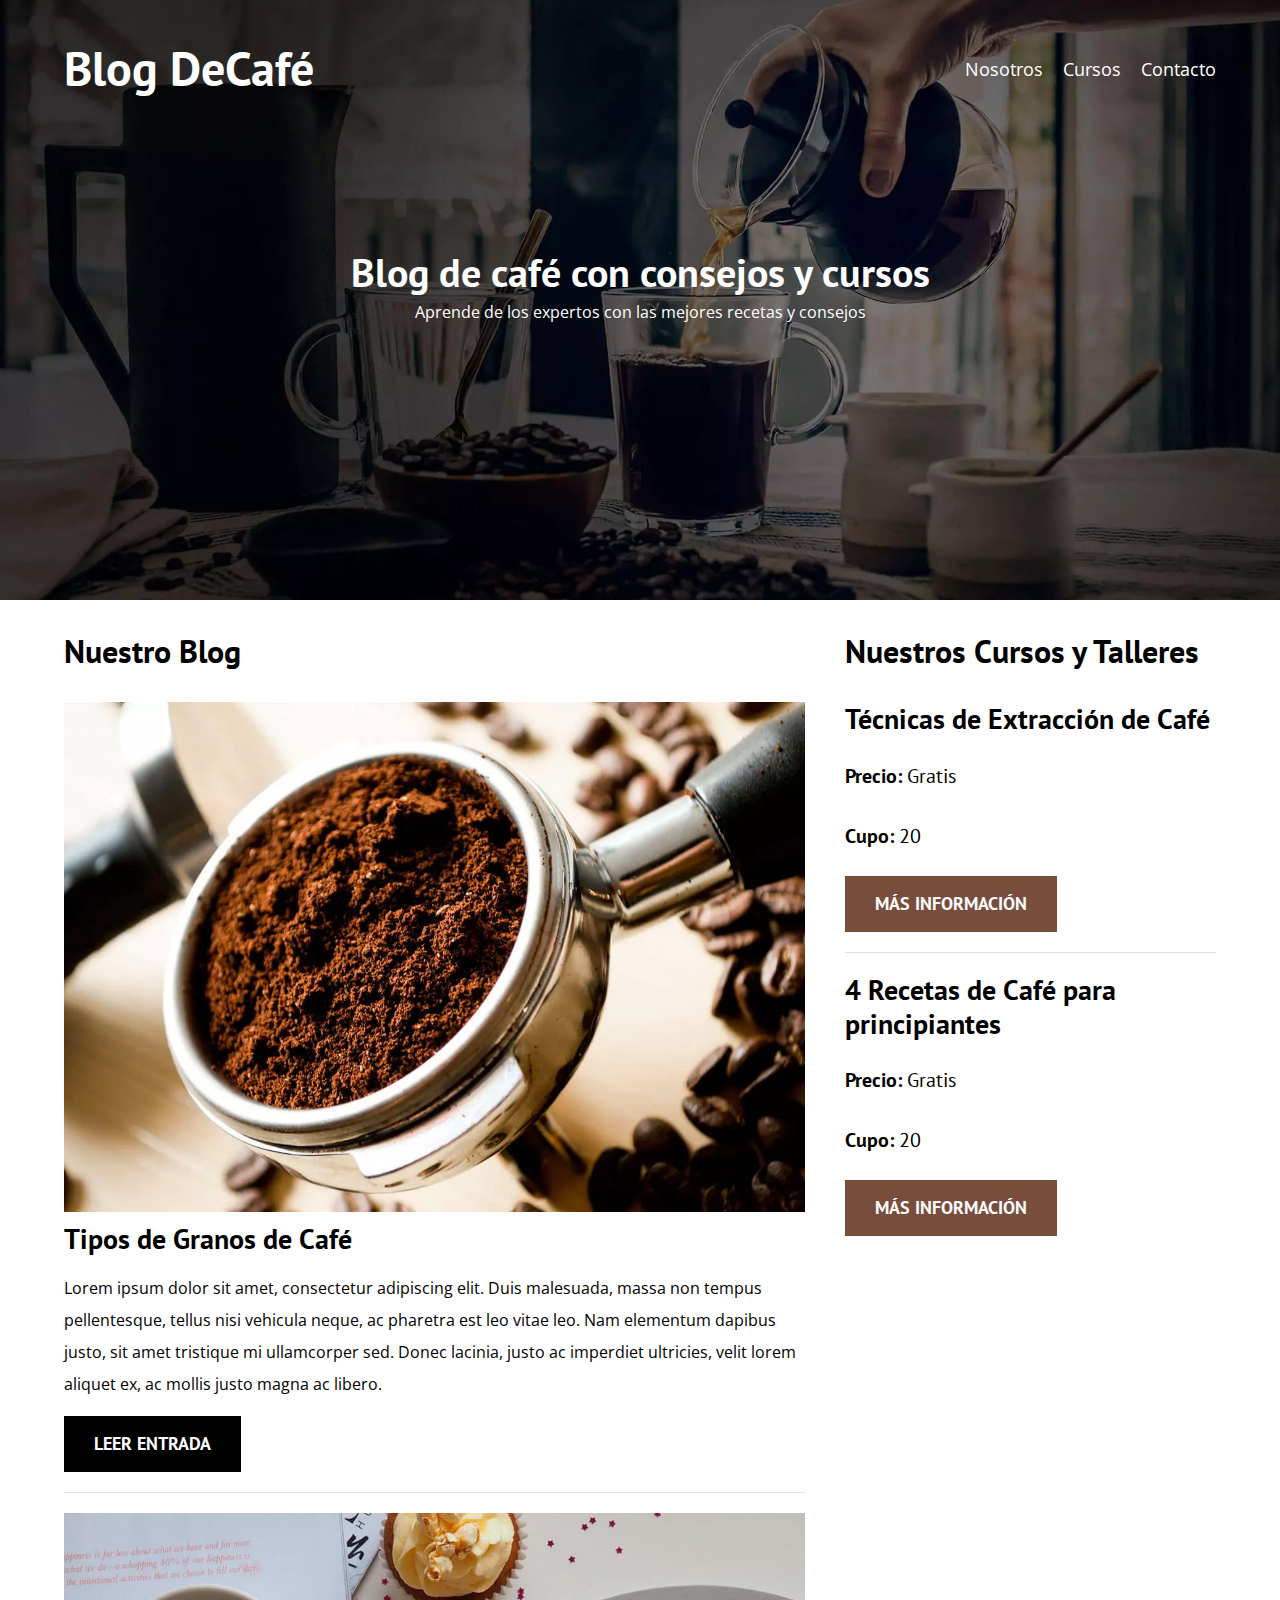
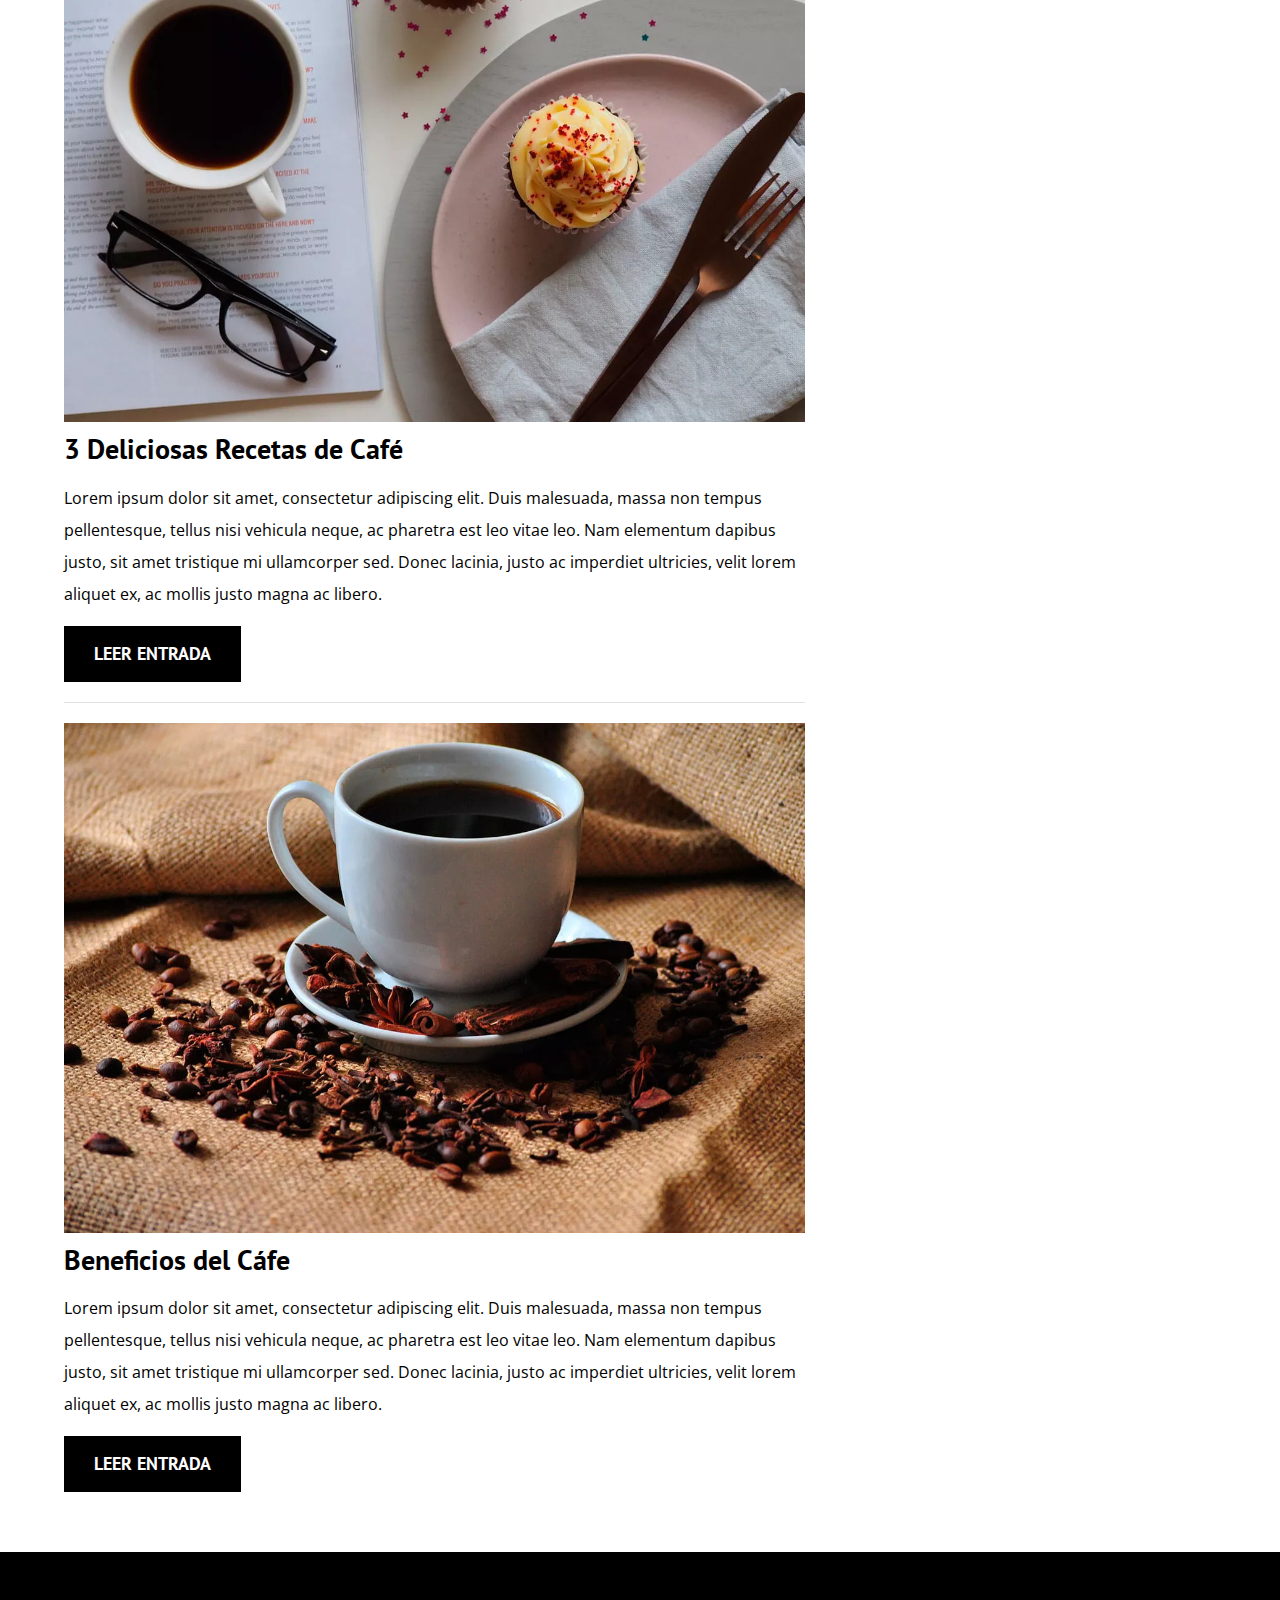
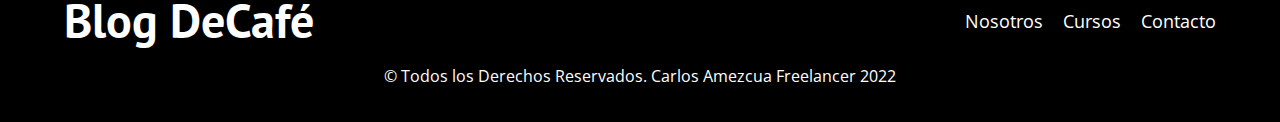
<file: index.html>
<!DOCTYPE html>
<html lang="es">
<head>
    <meta charset="UTF-8">
    <meta http-equiv="X-UA-Compatible" content="IE=edge">
    <meta name="viewport" content="width=device-width, initial-scale=1.0">
    <title>Blog De Café</title>
    <meta name="description" content="Página web de blog de café">

    <!-- Prefetch-> carga la siguiente página a la cual el usuario irá (google analitics) -->
    <link rel="prefetch" href="nosotros.html" as="document">

    <!-- Preload-> carga algunos elementos que son necesarios cargar inmediatamente-->
    <link rel="preload" href="css/normalize.css">
    <link rel="stylesheet" href="css/normalize.css">

    <link rel="preconnect" href="https://fonts.googleapis.com">
    <link rel="preconnect" href="https://fonts.gstatic.com" crossorigin>
    <link href="https://fonts.googleapis.com/css2?family=Open+Sans&family=PT+Sans:wght@400;700&display=swap" rel="stylesheet">

    <link rel="preload" href="css/styles.css">
    <link rel="stylesheet" href="css/styles.css">
</head>

<body>
    <header class="header">
        <div class="contenedor">
            <div class="barra">
                <a href="index.html" class="logo">
                    <h1 class="logo_nombre no-margin centrar-texto">Blog <span class="logo__bold">DeCafé</span></h1>
                    <nav class="navegacion">
                        <a href="nosotros.html" class="navegacion__enlace">Nosotros</a>
                        <a href="cursos.html" class="navegacion__enlace">Cursos</a>
                        <a href="contacto.html" class="navegacion__enlace">Contacto</a>
                    </nav>
                </a>
            </div>
        </div> <!-- Aqui termina el contenedor -->

        <div class="header__texto">
            <h2 class="no-margin">Blog de café con consejos y cursos</h2>
            <p class="no-margin">Aprende de los expertos con las mejores recetas y consejos</p>
        </div>
    </header>
    <div class="contenedor contenido-principal">
        <main class="blog">
            <h3>Nuestro Blog</h3>

            <article class="entrada"> <!-- Aqui inicia el articulo 1-->
                <div class="entrada__imagen">
                    <picture>
                        <source loading="lazy" srcset="img/blog1.webp" type="image/webp">
                        <img src="img/blog1.jpg" alt="imagen blog" loading="lazy">
                    </picture>
                </div>

                <div class="entrada__contenido">
                    <h4 class="no-margin">Tipos de Granos de Café</h4>
                    <p>Lorem ipsum dolor sit amet, consectetur adipiscing
                       elit. Duis malesuada, massa non tempus pellentesque,
                       tellus nisi vehicula neque, ac pharetra est leo vitae
                       leo. Nam elementum dapibus justo, sit amet tristique
                       mi ullamcorper sed. Donec lacinia, justo ac imperdiet
                       ultricies, velit lorem aliquet ex, ac mollis justo magna
                       ac libero.</p>
                       <a href="entrada.html" class="boton boton--primario">Leer Entrada</a>
                </div>
            </article> <!--Aqui termina el articulo 1-->

            <article class="entrada"> <!-- Aqui inicia el articulo 2-->
                <div class="entrada__imagen">
                    <picture>
                        <source loading="lazy" srcset="img/blog2.webp" type="image/webp">
                        <img src="img/blog2.jpg" alt="imagen blog" loading="lazy">
                    </picture>
                </div>

                <div class="entrada__contenido">
                    <h4 class="no-margin">3 Deliciosas Recetas de Café</h4>
                    <p>Lorem ipsum dolor sit amet, consectetur adipiscing
                       elit. Duis malesuada, massa non tempus pellentesque,
                       tellus nisi vehicula neque, ac pharetra est leo vitae
                       leo. Nam elementum dapibus justo, sit amet tristique
                       mi ullamcorper sed. Donec lacinia, justo ac imperdiet
                       ultricies, velit lorem aliquet ex, ac mollis justo magna
                       ac libero.</p>
                       <a href="entrada.html" class="boton boton--primario">Leer Entrada</a>
                </div>
            </article> <!--Aqui termina el articulo 2-->

            <article class="entrada"> <!-- Aqui inicia el articulo 3-->
                <div class="entrada__imagen">
                    <picture>
                        <source loading="lazy" srcset="img/blog3.webp" type="image/webp">
                        <img src="img/blog3.jpg" alt="imagen blog" loading="lazy">
                    </picture>
                </div>

                <div class="entrada__contenido">
                    <h4 class="no-margin">Beneficios del Cáfe</h4>
                    <p>Lorem ipsum dolor sit amet, consectetur adipiscing
                       elit. Duis malesuada, massa non tempus pellentesque,
                       tellus nisi vehicula neque, ac pharetra est leo vitae
                       leo. Nam elementum dapibus justo, sit amet tristique
                       mi ullamcorper sed. Donec lacinia, justo ac imperdiet
                       ultricies, velit lorem aliquet ex, ac mollis justo magna
                       ac libero.</p>
                       <a href="entrada.html" class="boton boton--primario">Leer Entrada</a>
                </div>
            </article> <!--Aqui termina el articulo 3-->
        </main>

        <aside class="sidebar">
            <h3>Nuestros Cursos y Talleres</h3>
            <ul class="cursos no-padding"> <!-- Unorder List (Agrega viñeta) Order List (Agrega Numeración)-->
                <li class="widget-curso">
                    <h4 class="no-margin">Técnicas de Extracción de Café</h4>
                    <p class="widget-curso__label">Precio:
                        <span class="widget-curso__info">Gratis</span>
                    </p>
                    <p class="widget-curso__label">Cupo:
                        <span class="widget-curso__info">20</span>
                    </p>
                    <a href="entrada.html" class="boton boton--secundario">Más Información</a>
                </li>

                <li class="widget-curso">
                    <h4 class="no-margin">4 Recetas de Café para principiantes</h4>
                    <p class="widget-curso__label">Precio:
                        <span class="widget-curso__info">Gratis</span>
                    </p>
                    <p class="widget-curso__label">Cupo:
                        <span class="widget-curso__info">20</span>
                    </p>
                    <a href="entrada.html" class="boton boton--secundario">Más Información</a>
                </li>
            </ul> <!-- Aqui termina el curso 1 -->
        </aside>
    </div>
    <footer class="footer">
        <div class="contenedor">
            <div class="barra">
                <a href="index.html" class="logo">
                    <h1 class="logo_nombre no-margin centrar-texto">Blog <span class="logo__bold">DeCafé</span></h1>
                    <nav class="navegacion">
                        <a href="nosotros.html" class="navegacion__enlace">Nosotros</a>
                        <a href="cursos.html" class="navegacion__enlace">Cursos</a>
                        <a href="contacto.html" class="navegacion__enlace">Contacto</a>
                    </nav>
                </a>
            </div>
        </div>
        <div class="footer__texto">
            <p class="no-margin"> &#169 Todos los Derechos Reservados. Carlos Amezcua Freelancer 2022</p>
        </div>
    </footer>
    <script src="js/modernizr.js"></script>
</body>
</html>
</file>
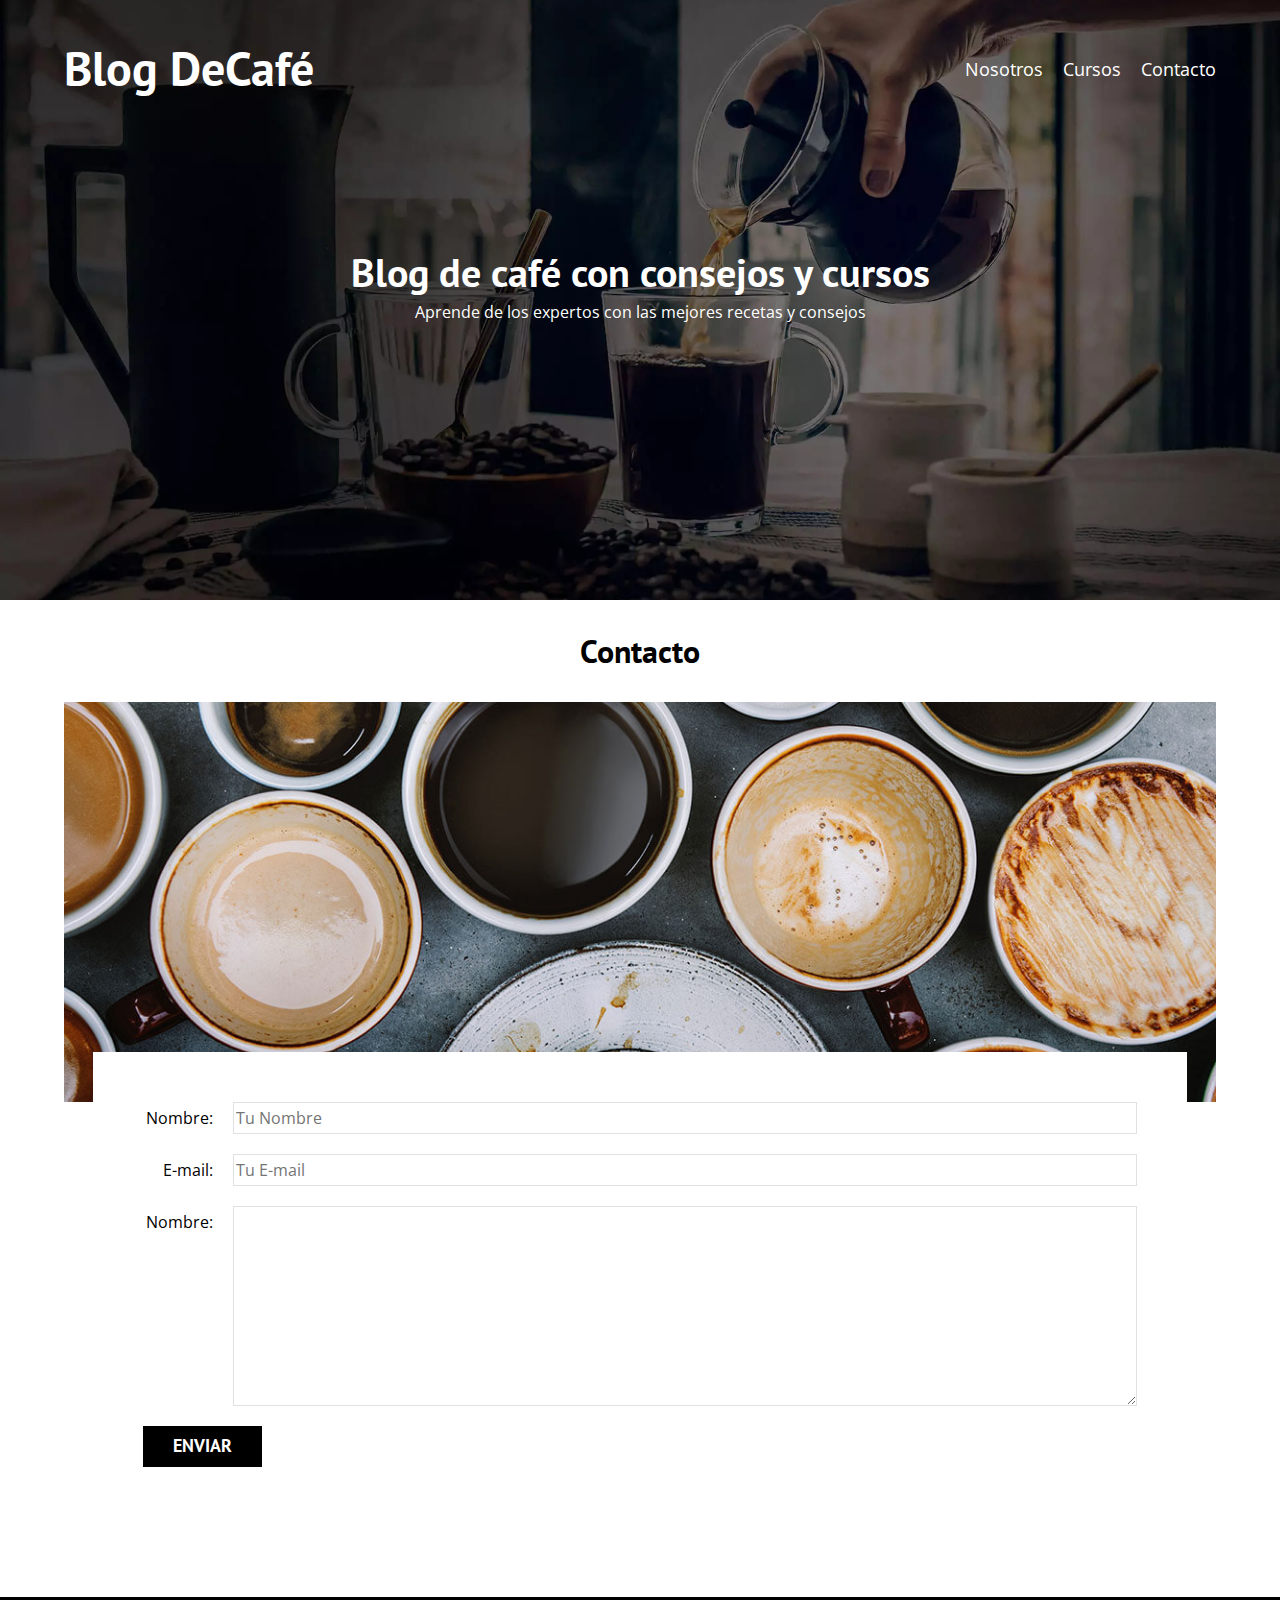
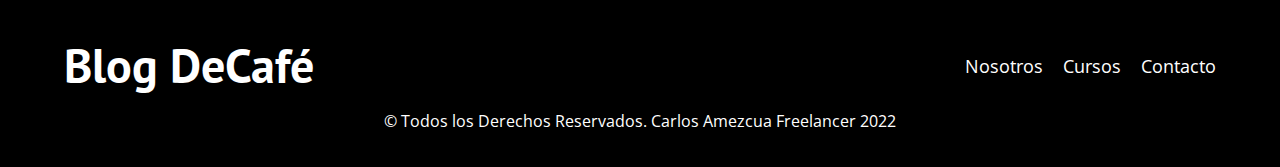
<file: contacto.html>
<!DOCTYPE html>
<html lang="es">
<head>
    <meta charset="UTF-8">
    <meta http-equiv="X-UA-Compatible" content="IE=edge">
    <meta name="viewport" content="width=device-width, initial-scale=1.0">
    <title>Blog De Café</title>
    <link rel="preload" href="css/normalize.css">
    <link rel="stylesheet" href="css/normalize.css">

    <link rel="preconnect" href="https://fonts.googleapis.com">
    <link rel="preconnect" href="https://fonts.gstatic.com" crossorigin>
    <link href="https://fonts.googleapis.com/css2?family=Open+Sans&family=PT+Sans:wght@400;700&display=swap" rel="stylesheet">

    <link rel="preload" href="css/styles.css">
    <link rel="stylesheet" href="css/styles.css">
</head>
<body>
    <header class="header">
        <div class="contenedor">
            <div class="barra">
                <a href="index.html" class="logo">
                    <h1 class="logo_nombre no-margin centrar-texto">Blog <span class="logo__bold">DeCafé</span></h1>
                    <nav class="navegacion">
                        <a href="nosotros.html" class="navegacion__enlace">Nosotros</a>
                        <a href="cursos.html" class="navegacion__enlace">Cursos</a>
                        <a href="contacto.html" class="navegacion__enlace">Contacto</a>
                    </nav>
                </a>
            </div>
        </div> <!-- Aqui termina el contenedor -->

        <div class="header__texto">
            <h2 class="no-margin">Blog de café con consejos y cursos</h2>
            <p class="no-margin">Aprende de los expertos con las mejores recetas y consejos</p>
        </div>
    </header>
    <main class="contenedor">
        <h3 class="centrar-texto">Contacto</h3>

        <div class="contacto-bg"> </div>

        <form class="formulario">
            <div class="campo">
                <label class="campo__label" for="nombre">Nombre:</label>
                <input class="campo__field" type="text" placeholder="Tu Nombre" id="nombre">
            </div>
            <div class="campo">
                <label class="campo__label" for="email">E-mail:</label>
                <input class="campo__field" type="email" placeholder="Tu E-mail" id="email">
            </div>
            <div class="campo">
                <label class="campo__label" for="mensaje">Nombre:</label>
                <textarea class="campo__field campo__field--textArea" id="mensaje"></textarea>
            </div>
            <div class="campo">
                <input type="submit" value="Enviar" class="boton boton--primario">
            </div>
        </form>

    </main>

    <footer class="footer">
        <div class="contenedor">
            <div class="barra">
                <a href="index.html" class="logo">
                    <h1 class="logo_nombre no-margin centrar-texto">Blog <span class="logo__bold">DeCafé</span></h1>
                    <nav class="navegacion">
                        <a href="nosotros.html" class="navegacion__enlace">Nosotros</a>
                        <a href="cursos.html" class="navegacion__enlace">Cursos</a>
                        <a href="contacto.html" class="navegacion__enlace">Contacto</a>
                    </nav>
                </a>
            </div>
        </div>
        <div class="footer__texto">
            <p class="no-margin"> &#169 Todos los Derechos Reservados. Carlos Amezcua Freelancer 2022</p>
        </div>
    </footer>
    <script src="js/modernizr.js"></script>
</body>
</html>
</file>
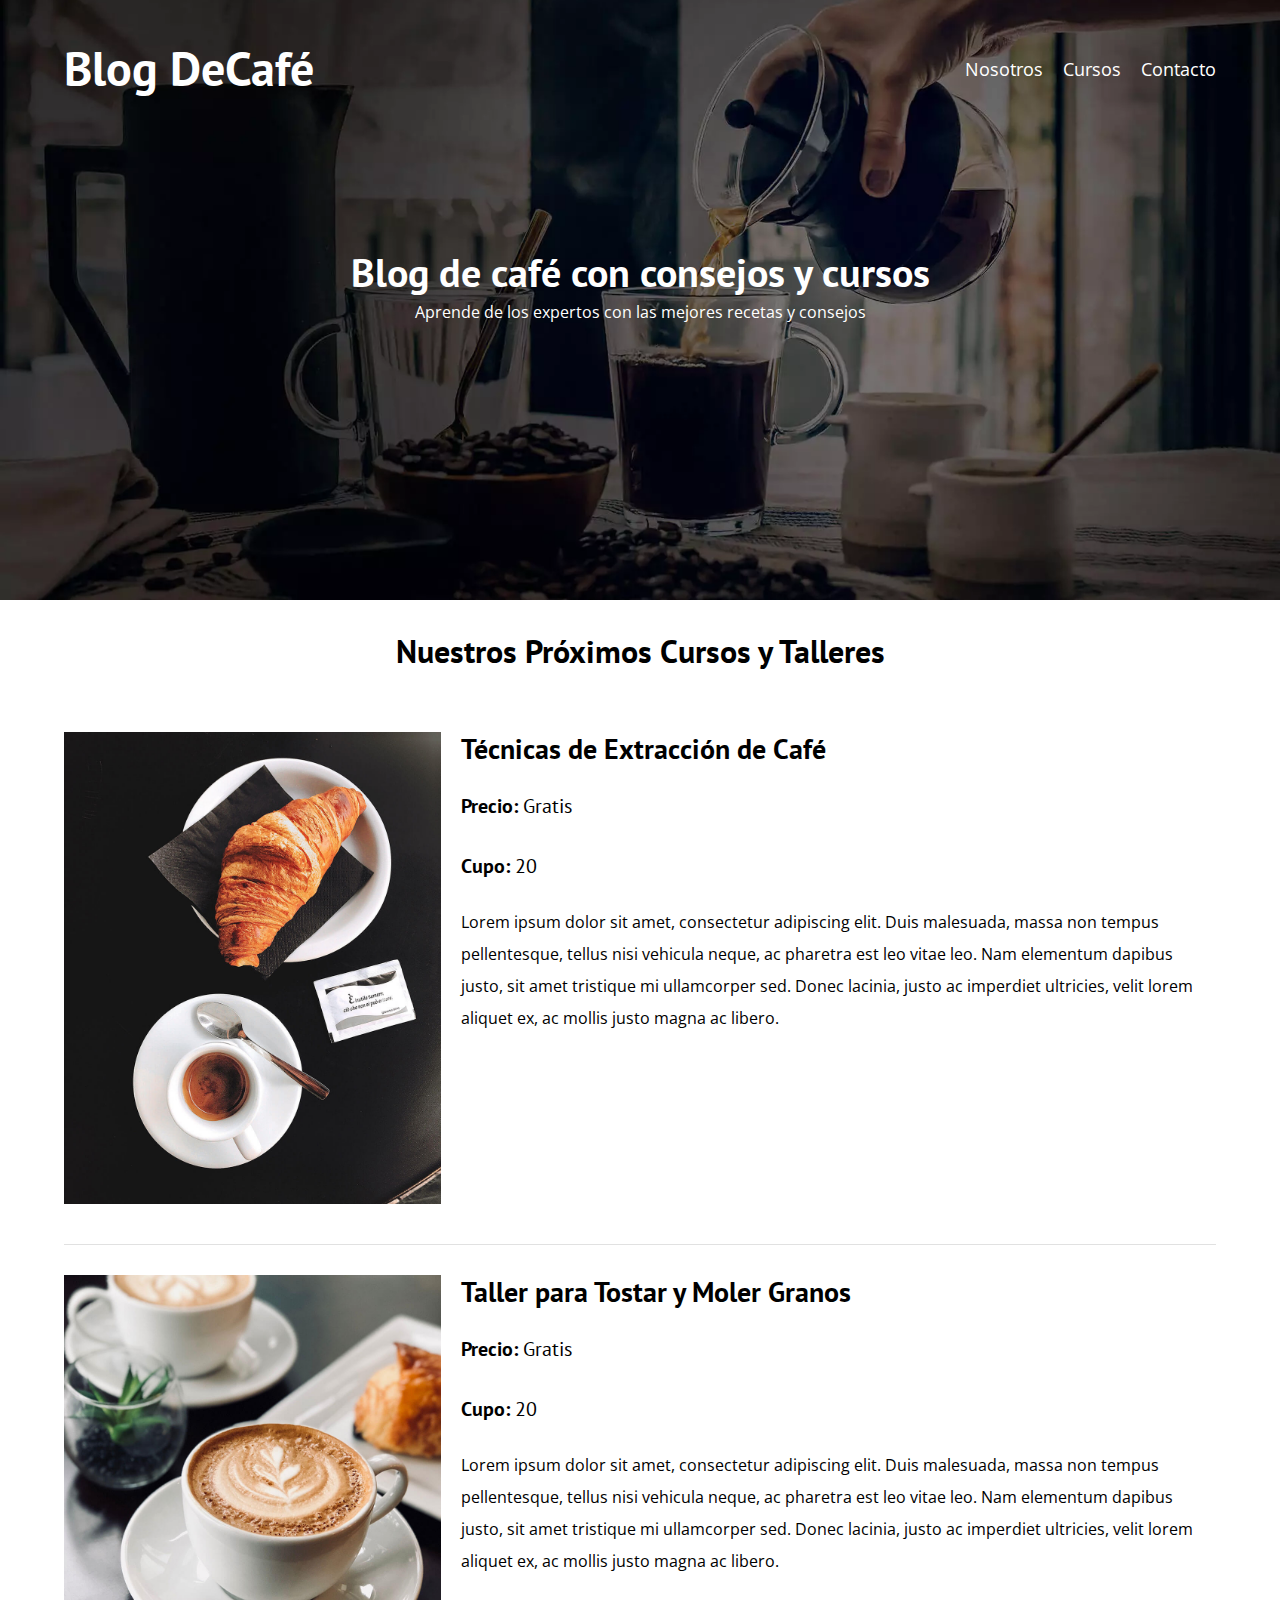
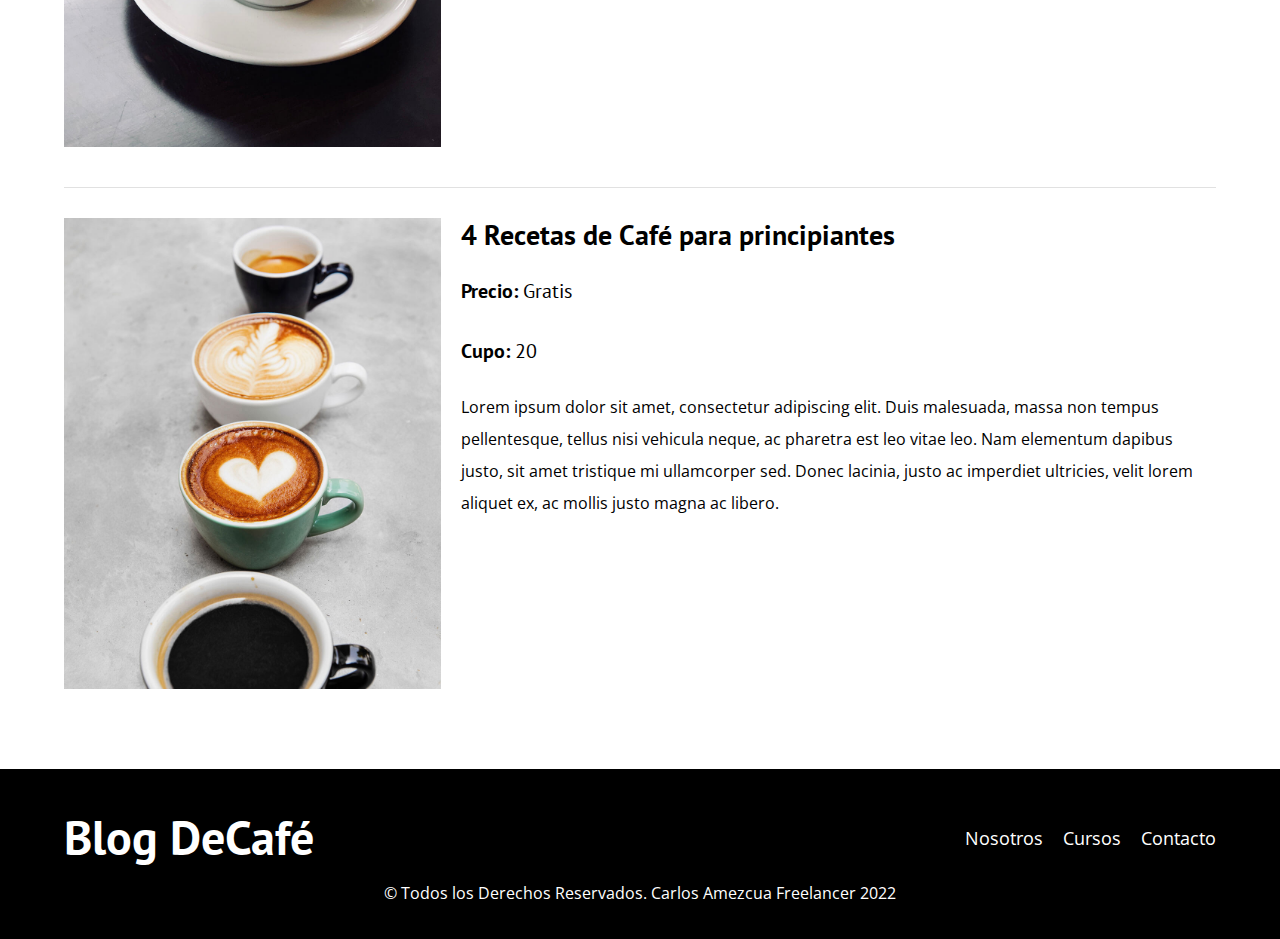
<file: cursos.html>
<!DOCTYPE html>
<html lang="es">
<head>
    <meta charset="UTF-8">
    <meta http-equiv="X-UA-Compatible" content="IE=edge">
    <meta name="viewport" content="width=device-width, initial-scale=1.0">
    <title>Blog De Café</title>
    <link rel="preload" href="css/normalize.css">
    <link rel="stylesheet" href="css/normalize.css">

    <link rel="preconnect" href="https://fonts.googleapis.com">
    <link rel="preconnect" href="https://fonts.gstatic.com" crossorigin>
    <link href="https://fonts.googleapis.com/css2?family=Open+Sans&family=PT+Sans:wght@400;700&display=swap" rel="stylesheet">

    <link rel="preload" href="css/styles.css">
    <link rel="stylesheet" href="css/styles.css">
</head>
<body>
    <header class="header">
        <div class="contenedor">
            <div class="barra">
                <a href="index.html" class="logo">
                    <h1 class="logo_nombre no-margin centrar-texto">Blog <span class="logo__bold">DeCafé</span></h1>
                    <nav class="navegacion">
                        <a href="nosotros.html" class="navegacion__enlace">Nosotros</a>
                        <a href="cursos.html" class="navegacion__enlace">Cursos</a>
                        <a href="contacto.html" class="navegacion__enlace">Contacto</a>
                    </nav>
                </a>
            </div>
        </div> <!-- Aqui termina el contenedor -->

        <div class="header__texto">
            <h2 class="no-margin">Blog de café con consejos y cursos</h2>
            <p class="no-margin">Aprende de los expertos con las mejores recetas y consejos</p>
        </div>
    </header>
    <main class="contenedor">
        <h3 class="centrar-texto">Nuestros Próximos Cursos y Talleres</h3>
        <div class="curso">
            <div class="curso__imagen">
                <img src="img/curso1.jpg" alt="imagen del curso" loading="lazy">
            </div>
            <div class="curso__informacion">
                <h4 class="no-margin">Técnicas de Extracción de Café</h4>
                <p class="curso__label">Precio:
                <span class="curso__info">Gratis</span>
                </p>
                <p class="curso__label">Cupo:
                <span class="curso__info">20</span>
                </p>
                <p class="curso__descripcion">
                    Lorem ipsum dolor sit amet, consectetur adipiscing
                    elit. Duis malesuada, massa non tempus pellentesque,
                    tellus nisi vehicula neque, ac pharetra est leo vitae
                    leo. Nam elementum dapibus justo, sit amet tristique
                    mi ullamcorper sed. Donec lacinia, justo ac imperdiet
                    ultricies, velit lorem aliquet ex, ac mollis justo magna
                    ac libero.</p>
            </div> <!-- .curso__informacion-->
        </div> <!-- .curso -->
        <div class="curso">
            <div class="curso__imagen">
                <img src="img/curso2.jpg" alt="imagen del curso" loading="lazy">
            </div>
            <div class="curso__informacion">
                <h4 class="no-margin">Taller para Tostar y Moler Granos</h4>
                <p class="curso__label">Precio:
                <span class="curso__info">Gratis</span>
                </p>
                <p class="curso__label">Cupo:
                <span class="curso__info">20</span>
                </p>
                <p class="curso__descripcion">
                    Lorem ipsum dolor sit amet, consectetur adipiscing
                    elit. Duis malesuada, massa non tempus pellentesque,
                    tellus nisi vehicula neque, ac pharetra est leo vitae
                    leo. Nam elementum dapibus justo, sit amet tristique
                    mi ullamcorper sed. Donec lacinia, justo ac imperdiet
                    ultricies, velit lorem aliquet ex, ac mollis justo magna
                    ac libero.</p>
            </div> <!-- .curso__informacion-->
        </div> <!-- .curso -->
        <div class="curso">
            <div class="curso__imagen">
                <img src="img/curso3.jpg" alt="imagen del curso" loading="lazy">
            </div>
            <div class="curso__informacion">
                <h4 class="no-margin">4 Recetas de Café para principiantes</h4>
                <p class="curso__label">Precio:
                <span class="curso__info">Gratis</span>
                </p>
                <p class="curso__label">Cupo:
                <span class="curso__info">20</span>
                </p>
                <p class="curso__descripcion">
                    Lorem ipsum dolor sit amet, consectetur adipiscing
                    elit. Duis malesuada, massa non tempus pellentesque,
                    tellus nisi vehicula neque, ac pharetra est leo vitae
                    leo. Nam elementum dapibus justo, sit amet tristique
                    mi ullamcorper sed. Donec lacinia, justo ac imperdiet
                    ultricies, velit lorem aliquet ex, ac mollis justo magna
                    ac libero.</p>
            </div> <!-- .curso__informacion-->
        </div> <!-- .curso -->

    </main>

    <footer class="footer">
        <div class="contenedor">
            <div class="barra">
                <a href="index.html" class="logo">
                    <h1 class="logo_nombre no-margin centrar-texto">Blog <span class="logo__bold">DeCafé</span></h1>
                    <nav class="navegacion">
                        <a href="nosotros.html" class="navegacion__enlace">Nosotros</a>
                        <a href="cursos.html" class="navegacion__enlace">Cursos</a>
                        <a href="contacto.html" class="navegacion__enlace">Contacto</a>
                    </nav>
                </a>
            </div>
        </div>
        <div class="footer__texto">
            <p class="no-margin"> &#169 Todos los Derechos Reservados. Carlos Amezcua Freelancer 2022</p>
        </div>
    </footer>
    <script src="js/modernizr.js"></script>
</body>
</html>
</file>
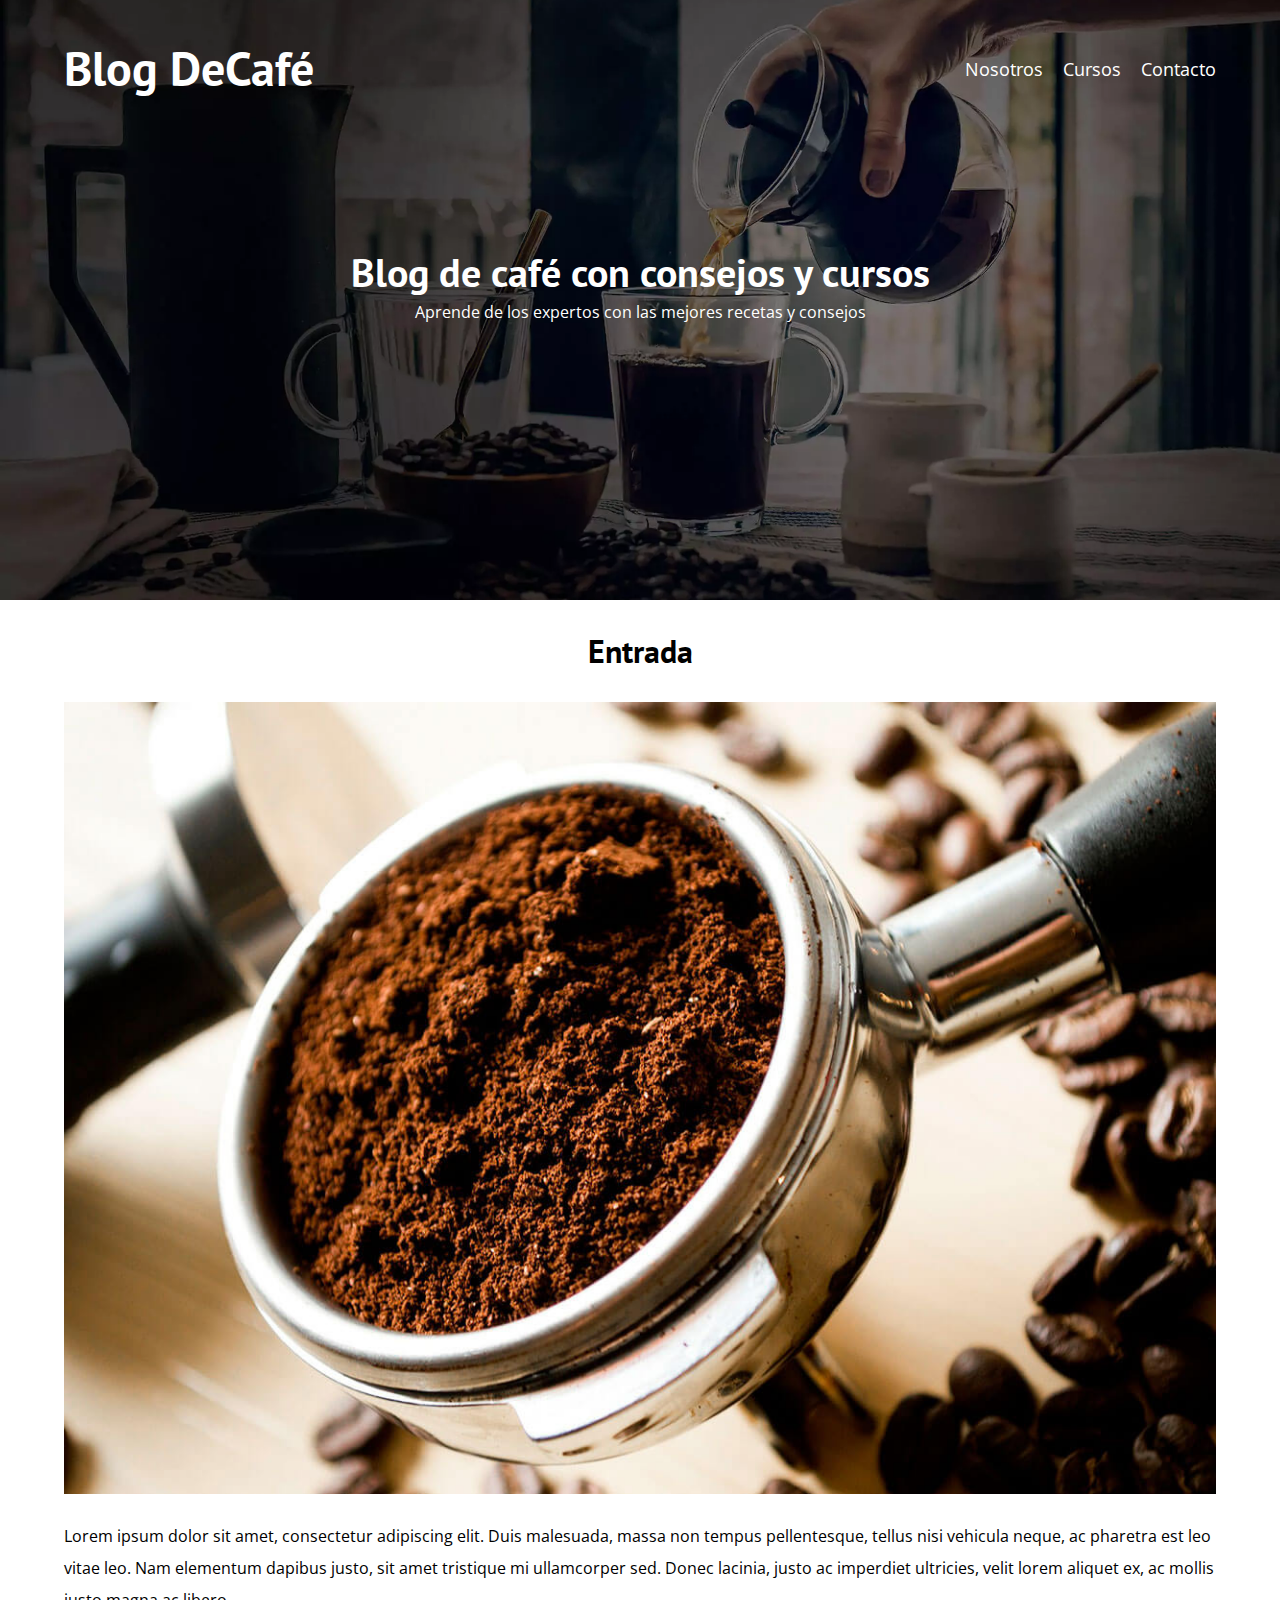
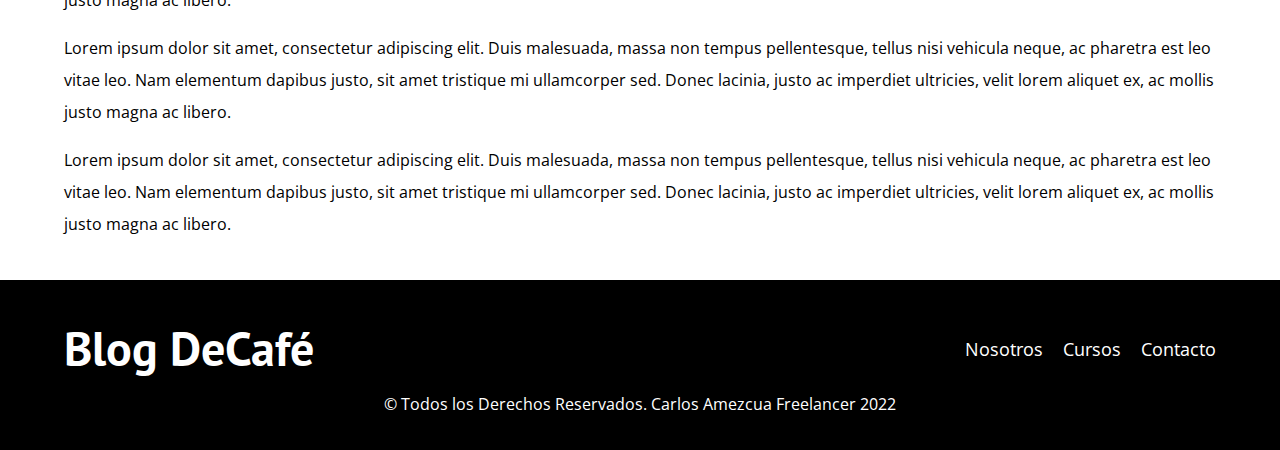
<file: entrada.html>
<!DOCTYPE html>
<html lang="es">
<head>
    <meta charset="UTF-8">
    <meta http-equiv="X-UA-Compatible" content="IE=edge">
    <meta name="viewport" content="width=device-width, initial-scale=1.0">
    <title>Blog De Café</title>
    <link rel="preload" href="css/normalize.css">
    <link rel="stylesheet" href="css/normalize.css">

    <link rel="preconnect" href="https://fonts.googleapis.com">
    <link rel="preconnect" href="https://fonts.gstatic.com" crossorigin>
    <link href="https://fonts.googleapis.com/css2?family=Open+Sans&family=PT+Sans:wght@400;700&display=swap" rel="stylesheet">

    <link rel="preload" href="css/styles.css">
    <link rel="stylesheet" href="css/styles.css">
</head>
<body>
    <header class="header">
        <div class="contenedor">
            <div class="barra">
                <a href="index.html" class="logo">
                    <h1 class="logo_nombre no-margin centrar-texto">Blog <span class="logo__bold">DeCafé</span></h1>
                    <nav class="navegacion">
                        <a href="nosotros.html" class="navegacion__enlace">Nosotros</a>
                        <a href="cursos.html" class="navegacion__enlace">Cursos</a>
                        <a href="contacto.html" class="navegacion__enlace">Contacto</a>
                    </nav>
                </a>
            </div>
        </div> <!-- Aqui termina el contenedor -->

        <div class="header__texto">
            <h2 class="no-margin">Blog de café con consejos y cursos</h2>
            <p class="no-margin">Aprende de los expertos con las mejores recetas y consejos</p>
        </div>
    </header>
    <main class="contenedor">
        <h3 class="centrar-texto">Entrada</h3>

        <img src="img/blog1.jpg" alt="imagen del Blog" loading="lazy">
        <p>Lorem ipsum dolor sit amet, consectetur adipiscing
            elit. Duis malesuada, massa non tempus pellentesque,
            tellus nisi vehicula neque, ac pharetra est leo vitae
            leo. Nam elementum dapibus justo, sit amet tristique
            mi ullamcorper sed. Donec lacinia, justo ac imperdiet
            ultricies, velit lorem aliquet ex, ac mollis justo magna
            ac libero.</p>
        <p>Lorem ipsum dolor sit amet, consectetur adipiscing
            elit. Duis malesuada, massa non tempus pellentesque,
            tellus nisi vehicula neque, ac pharetra est leo vitae
            leo. Nam elementum dapibus justo, sit amet tristique
            mi ullamcorper sed. Donec lacinia, justo ac imperdiet
            ultricies, velit lorem aliquet ex, ac mollis justo magna
            ac libero.</p>
        <p>Lorem ipsum dolor sit amet, consectetur adipiscing
            elit. Duis malesuada, massa non tempus pellentesque,
            tellus nisi vehicula neque, ac pharetra est leo vitae
            leo. Nam elementum dapibus justo, sit amet tristique
            mi ullamcorper sed. Donec lacinia, justo ac imperdiet
            ultricies, velit lorem aliquet ex, ac mollis justo magna
            ac libero.</p>
    </main>

    <footer class="footer">
        <div class="contenedor">
            <div class="barra">
                <a href="index.html" class="logo">
                    <h1 class="logo_nombre no-margin centrar-texto">Blog <span class="logo__bold">DeCafé</span></h1>
                    <nav class="navegacion">
                        <a href="nosotros.html" class="navegacion__enlace">Nosotros</a>
                        <a href="cursos.html" class="navegacion__enlace">Cursos</a>
                        <a href="contacto.html" class="navegacion__enlace">Contacto</a>
                    </nav>
                </a>
            </div>
        </div>
        <div class="footer__texto">
            <p class="no-margin"> &#169 Todos los Derechos Reservados. Carlos Amezcua Freelancer 2022</p>
        </div>
    </footer>
    <script src="js/modernizr.js"></script>
</body>
</html>
</file>
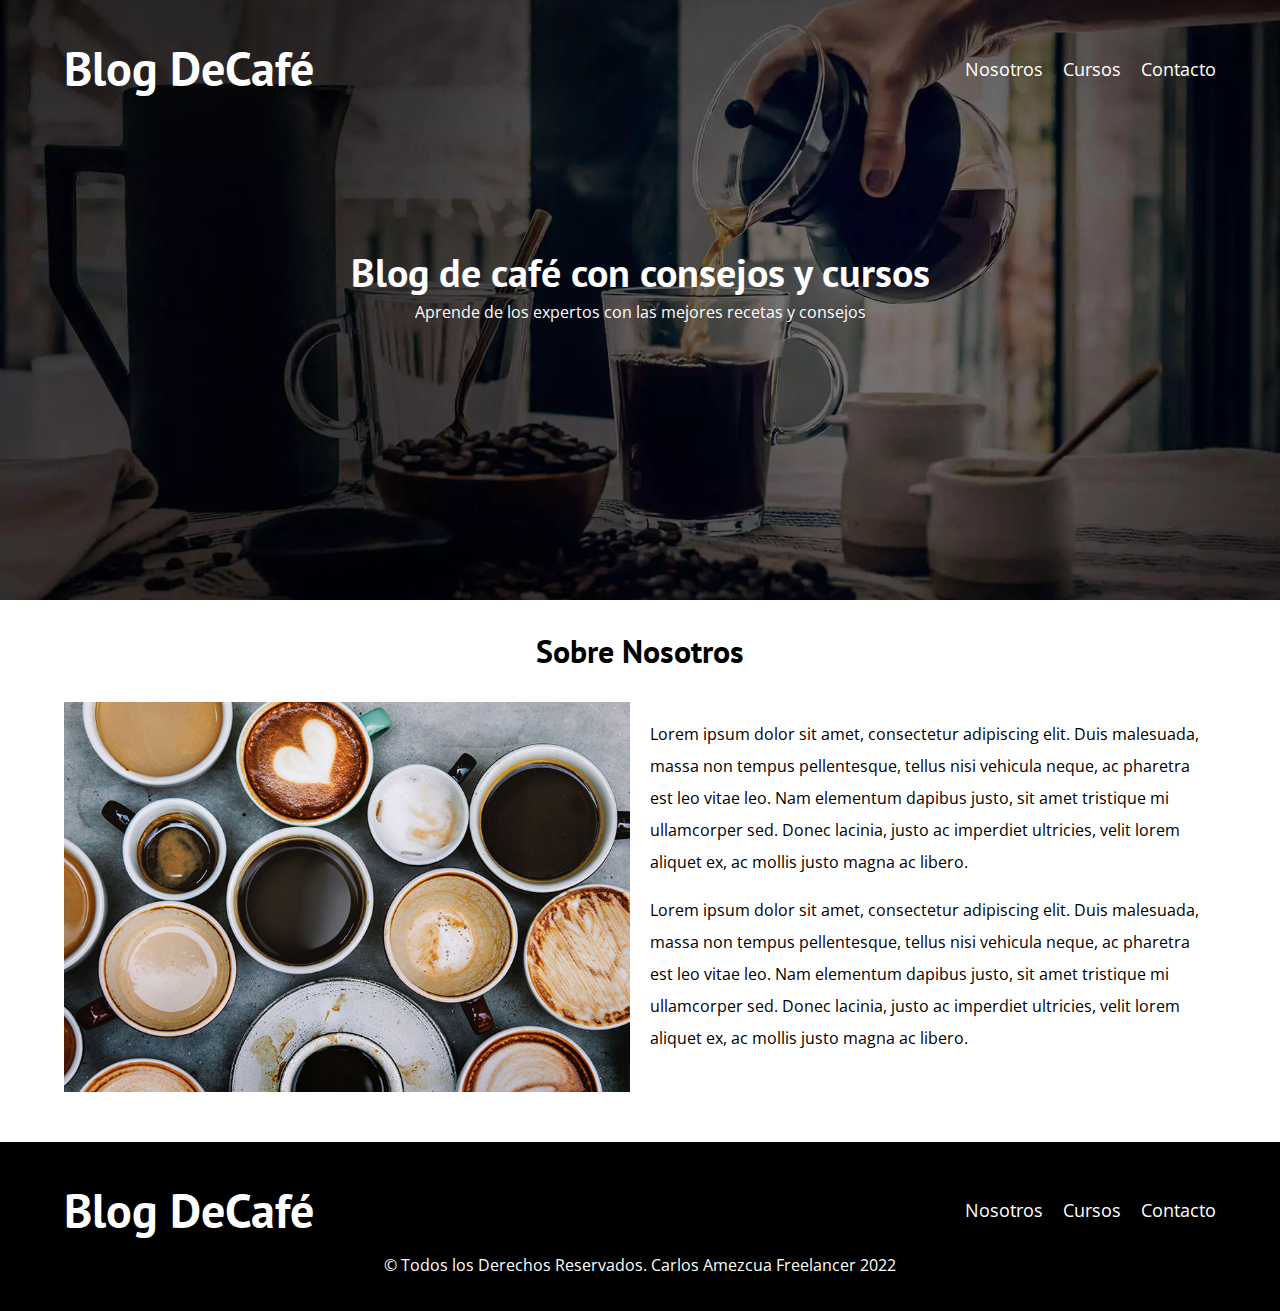
<file: nosotros.html>
<!DOCTYPE html>
<html lang="es">
<head>
    <meta charset="UTF-8">
    <meta http-equiv="X-UA-Compatible" content="IE=edge">
    <meta name="viewport" content="width=device-width, initial-scale=1.0">
    <title>Blog De Café</title>
    <link rel="preload" href="css/normalize.css">
    <link rel="stylesheet" href="css/normalize.css">

    <link rel="preconnect" href="https://fonts.googleapis.com">
    <link rel="preconnect" href="https://fonts.gstatic.com" crossorigin>
    <link href="https://fonts.googleapis.com/css2?family=Open+Sans&family=PT+Sans:wght@400;700&display=swap" rel="stylesheet">

    <link rel="preload" href="css/styles.css">
    <link rel="stylesheet" href="css/styles.css">
</head>
<body>
    <header class="header">
        <div class="contenedor">
            <div class="barra">
                <a href="index.html" class="logo">
                    <h1 class="logo_nombre no-margin centrar-texto">Blog <span class="logo__bold">DeCafé</span></h1>
                    <nav class="navegacion">
                        <a href="nosotros.html" class="navegacion__enlace">Nosotros</a>
                        <a href="cursos.html" class="navegacion__enlace">Cursos</a>
                        <a href="contacto.html" class="navegacion__enlace">Contacto</a>
                    </nav>
                </a>
            </div>
        </div> <!-- Aqui termina el contenedor -->

        <div class="header__texto">
            <h2 class="no-margin">Blog de café con consejos y cursos</h2>
            <p class="no-margin">Aprende de los expertos con las mejores recetas y consejos</p>
        </div>
    </header>
    <main class="contenedor">
        <h3 class="centrar-texto">Sobre Nosotros</h3>

        <div class="sobre-nosotros">
            <div class="sobre-nosotros__imagen">
                <img src="img/nosotros.jpg" alt="imagen nosotros" loading="lazy">
            </div>

            <div class="sobre-nosotros__texto">
                <p>Lorem ipsum dolor sit amet, consectetur adipiscing
                    elit. Duis malesuada, massa non tempus pellentesque,
                    tellus nisi vehicula neque, ac pharetra est leo vitae
                    leo. Nam elementum dapibus justo, sit amet tristique
                    mi ullamcorper sed. Donec lacinia, justo ac imperdiet
                    ultricies, velit lorem aliquet ex, ac mollis justo magna
                    ac libero.</p>
                <p>Lorem ipsum dolor sit amet, consectetur adipiscing
                    elit. Duis malesuada, massa non tempus pellentesque,
                    tellus nisi vehicula neque, ac pharetra est leo vitae
                    leo. Nam elementum dapibus justo, sit amet tristique
                    mi ullamcorper sed. Donec lacinia, justo ac imperdiet
                    ultricies, velit lorem aliquet ex, ac mollis justo magna
                    ac libero.</p>
            </div>
        </div>
    </main>

    <footer class="footer">
        <div class="contenedor">
            <div class="barra">
                <a href="index.html" class="logo">
                    <h1 class="logo_nombre no-margin centrar-texto">Blog <span class="logo__bold">DeCafé</span></h1>
                    <nav class="navegacion">
                        <a href="nosotros.html" class="navegacion__enlace">Nosotros</a>
                        <a href="cursos.html" class="navegacion__enlace">Cursos</a>
                        <a href="contacto.html" class="navegacion__enlace">Contacto</a>
                    </nav>
                </a>
            </div>
        </div>
        <div class="footer__texto">
            <p class="no-margin"> &#169 Todos los Derechos Reservados. Carlos Amezcua Freelancer 2022</p>
        </div>
    </footer>
    <script src="js/modernizr.js"></script>
</body>
</html>
</file>
<file: css/styles.css>
:root{
    --fuenteHeading: 'PT Sans', Sans-Serif;
    --fuenteParrafos: 'Open Sans', Sans-Serif;

    --blanco: #FFFFFF;
    --gris: #e1e1e1;
    --primario: #784D3C;
    --negro: #000000;
}
html{
    box-sizing: border-box;
    font-size: 62.5%; /* 1rem = 10px */
}
*, *:before, *:after{
    box-sizing: inherit;
}
body{
    font-family: var(--fuenteParrafos);
    font-size: 1.6rem;
    line-height: 2;
}

/* Globales */
.contenedor{
    /*max-width: 120rem;
    width: 90%;*/
    width: min(90%, 120rem); /* Esto es lo mismo que las 2 lineas anteriores*/
    margin: 0 auto; /*centrar contenido horizontalmente*/
}
a{
    text-decoration: none;
}
h1, h2, h3, h4{
    font-family: var(--fuenteHeading);
    line-height: 1.2;
}
h1{ font-size: 4.8rem; }/* Tamaños de los heading*/
h2{ font-size: 4rem;   }
h3{ font-size: 3.2rem; }
h4{ font-size: 2.8rem; }
img{
    max-width: 100%;
}

/* Utilidades */
.no-margin{
    margin: 0;
}
.no-padding{
    padding: 0;
}
.centrar-texto{
    text-align: center;
}

/* Header */
.webp .header{
    background-image: url(../img/banner.webp);
}
.no-webp .header{
    background-image: url(../img/banner.jpg);
}
.header{
    height: 60rem;
    background-size: cover;
    background-repeat: no-repeat;
    background-position: center center; /* n=horizontal m=vertical */
}
.header__texto{
    text-align: center;
    color: var(--blanco);
    margin-top: 5rem;
}
@media (min-width: 768px) {
    .header__texto{
        margin-top: 15rem;
    }
    .barra{
        display: flex;
        justify-content: space-between;
        align-items: center;
        padding-top: 4rem;
    }
}
.logo{
    color: var(--blanco);
}
.logo__nombre{
    font-weight: 400;
}
.logo__bold{
    font-weight: 700;
}
@media (min-width: 768px) {
    .navegacion{
        display: flex;
        gap: 2rem
        ;
    }
}
.navegacion__enlace{
    display: block;
    text-align: center;
    font-size: 1.8rem;
    color: var(--blanco);
}

/* INDEX */
/* Contenido Principal */
@media (min-width: 768px) {
    .contenido-principal{
        display: grid;
        grid-template-columns: 2fr 1fr;
        column-gap: 4rem;
    }
}
.entrada{
    border-bottom: 1px solid var(--gris);
    margin-bottom: 2rem;
}
.entrada:last-of-type{
    margin-bottom: 0;
    border: none;
}
.boton{
    display: block;
    font-family: var(--fuenteHeading);
    color: var(--blanco);
    text-align: center;
    padding: 1rem 3rem;
    font-size: 1.8rem;
    text-transform: uppercase;
    font-weight: 700;
    margin-bottom: 2rem;
    border: none;
}
@media (min-width: 768px) {
    .boton{
        display: inline-block;
    }
}
.boton:hover{
    cursor: pointer;
}
.boton--primario{
    background-color: var(--negro);
}

/* SideBar */
.boton--secundario{
    background-color: var(--primario)
}
.cursos{
    list-style: none;
}
.widget-curso{
    border-bottom: 1px solid var(--gris);
    margin-bottom: 2rem;
}
.widget-curso:last-of-type {
    border: none;
    margin-bottom: 0%;
}
.widget-curso__label,
.curso__label{
    font-family: var(--fuenteHeading);
    font-weight: 700;
}
.widget-curso__info,
.curso__info{
    font-weight: 400;
}
.widget-curso__label,
.widget-curso__info,
.curso__label,
.curso__info{
    font-size: 2rem;
}

/* Footer */
.footer{
    background-color: var(--negro);
    padding-bottom: 3rem;
    margin-top: 4rem;
}
.footer__texto{
        text-align: center;
        color: var(--blanco);
        margin: 1rem 1rem 0 1rem;
}

/* SOBRE NOSOTROS */
@media (min-width: 768px) {
    .sobre-nosotros{
        display: grid;
        grid-template-columns: repeat(2, 1fr);
        column-gap: 2rem;
    }
}

/* CURSOS*/
.curso{
    padding: 3rem 0;
    border-bottom: 1px solid var(--gris);
}
@media (min-width: 768px) {
    .curso{
        display: grid;
        grid-template-columns: 1fr 2fr;
        column-gap: 2rem;
    }
}
.curso:last-of-type{
    border: none;
}

/* contacto */
.contacto-bg{
    background-image: url(../img/contacto.jpg);
    height: 40rem;
    background-size: cover;
    background-repeat: no-repeat;
}
.formulario{
    background-color: var(--blanco);
    margin: -5rem auto 0 auto; /*arriba derecho abajo izquierdo*/
    width: 95%;
    padding: 5rem;
}
.campo{
    display: flex;
margin-bottom: 2rem;
}
.campo__label{
    flex: 0 0 9rem;
    text-align: right;
    padding-right: 2rem;
}
.campo__field{
    flex: 1;
    border: 1px solid var(--gris);
}
.campo__field--textArea{
    height: 20rem;
}
</file>
